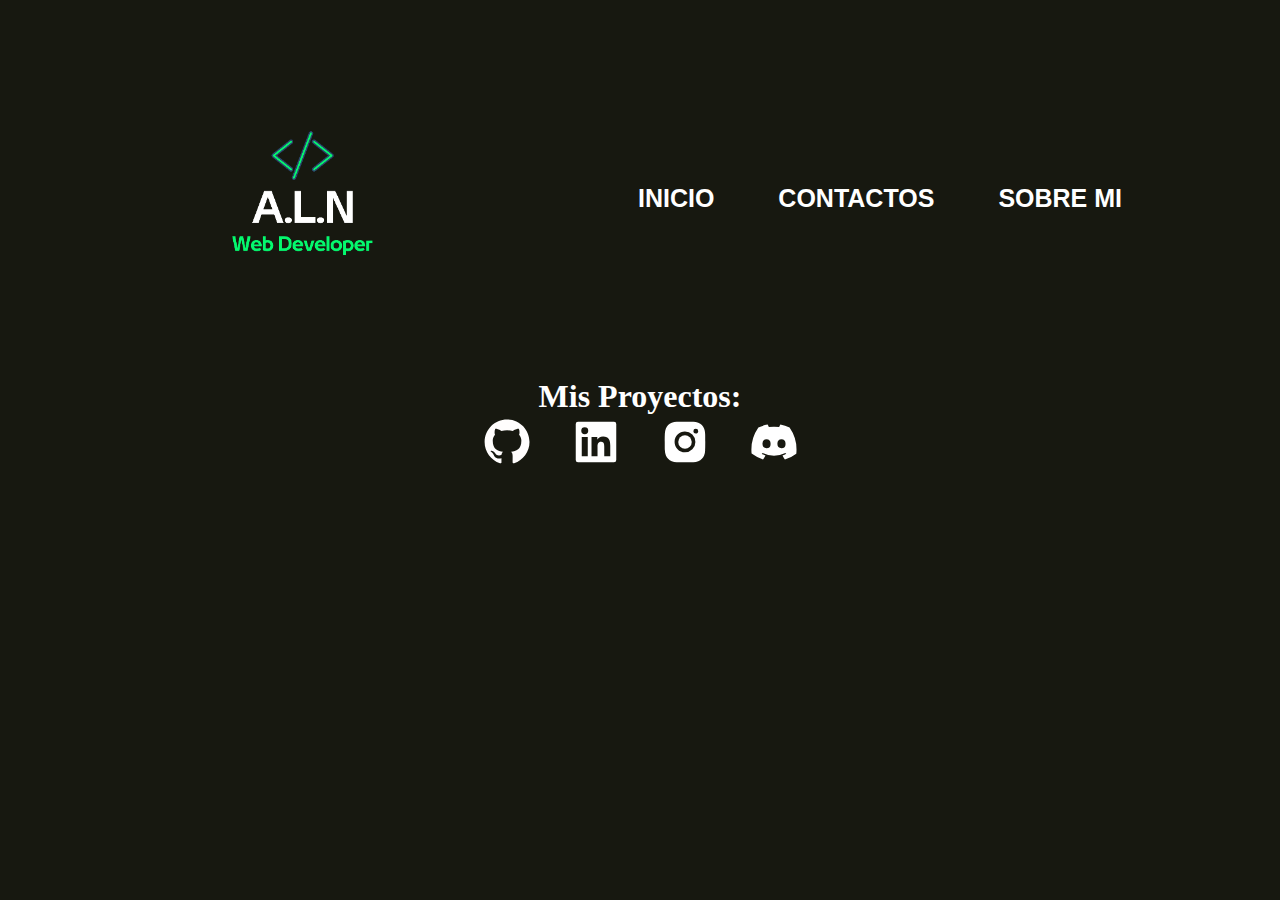
<file: portafolio/Menu desplegable/index.html>
<!DOCTYPE html>
<html lang="en">
<head>
    <meta charset="UTF-8">
    <meta name="viewport" content="width=device-width, initial-scale=1.0">
    <title>Menu desplegable</title>
    <link href="style/style.css" type="text/css" rel="stylesheet">
    <link href="sobre_mi.html" type="text">
    <link rel="website icon" href="img/IMG_3537.png" type="png">
</head>
<body>
    
    <header>
        <nav>
            <a href="index.html"><img src="img/IMG_3537.jpeg" alt="img" class="logo"></a>

            <ul>
                <li><a href="index.html">INICIO</a></li>
                <li><a href="contacto.html">CONTACTOS</a></li>
                <li><a href="sobre_mi.html">SOBRE MI</a></li>
            </ul>
        </nav>
    </header>

    <h1 class="titulo_miproyectos">Mis Proyectos:</h1>
    
    <div class="cartas_proyectos">

    </div>

    <footer class="redes_sociales">
        <div class="redes_contenido"> 
            <a target="_blank" class="github" href="https://github.com/angelLamourt"><svg xmlns="http://www.w3.org/2000/svg" width="54" height="54" viewBox="0 0 24 24" style="fill: rgba(255, 253, 253, 1);transform: msFilter"><path fill-rule="evenodd" clip-rule="evenodd" d="M12.026 2c-5.509 0-9.974 4.465-9.974 9.974 0 4.406 2.857 8.145 6.821 9.465.499.09.679-.217.679-.481 0-.237-.008-.865-.011-1.696-2.775.602-3.361-1.338-3.361-1.338-.452-1.152-1.107-1.459-1.107-1.459-.905-.619.069-.605.069-.605 1.002.07 1.527 1.028 1.527 1.028.89 1.524 2.336 1.084 2.902.829.091-.645.351-1.085.635-1.334-2.214-.251-4.542-1.107-4.542-4.93 0-1.087.389-1.979 1.024-2.675-.101-.253-.446-1.268.099-2.64 0 0 .837-.269 2.742 1.021a9.582 9.582 0 0 1 2.496-.336 9.554 9.554 0 0 1 2.496.336c1.906-1.291 2.742-1.021 2.742-1.021.545 1.372.203 2.387.099 2.64.64.696 1.024 1.587 1.024 2.675 0 3.833-2.33 4.675-4.552 4.922.355.308.675.916.675 1.846 0 1.334-.012 2.41-.012 2.737 0 .267.178.577.687.479C19.146 20.115 22 16.379 22 11.974 22 6.465 17.535 2 12.026 2z"></path></svg></a>
            <a target="_blank" class="linkedin" href="https://www.linkedin.com/in/angel-lamourt-negron-486b78185/"><svg xmlns="http://www.w3.org/2000/svg" width="54" height="54" viewBox="0 0 24 24" style="fill: rgba(255, 255, 255, 1);transform: msFilter"><path d="M20 3H4a1 1 0 0 0-1 1v16a1 1 0 0 0 1 1h16a1 1 0 0 0 1-1V4a1 1 0 0 0-1-1zM8.339 18.337H5.667v-8.59h2.672v8.59zM7.003 8.574a1.548 1.548 0 1 1 0-3.096 1.548 1.548 0 0 1 0 3.096zm11.335 9.763h-2.669V14.16c0-.996-.018-2.277-1.388-2.277-1.39 0-1.601 1.086-1.601 2.207v4.248h-2.667v-8.59h2.56v1.174h.037c.355-.675 1.227-1.387 2.524-1.387 2.704 0 3.203 1.778 3.203 4.092v4.71z"></path></svg></a>
            <a target="_blank" class="instagram" href="https://www.instagram.com/angel.codes11/?next=%2Fp%2FC87Z5XxoZ2s%2F"><svg xmlns="http://www.w3.org/2000/svg" width="54" height="54" viewBox="0 0 24 24" style="fill: rgba(255, 255, 255, 1);transform: msFilter"><path d="M20.947 8.305a6.53 6.53 0 0 0-.419-2.216 4.61 4.61 0 0 0-2.633-2.633 6.606 6.606 0 0 0-2.186-.42c-.962-.043-1.267-.055-3.709-.055s-2.755 0-3.71.055a6.606 6.606 0 0 0-2.185.42 4.607 4.607 0 0 0-2.633 2.633 6.554 6.554 0 0 0-.419 2.185c-.043.963-.056 1.268-.056 3.71s0 2.754.056 3.71c.015.748.156 1.486.419 2.187a4.61 4.61 0 0 0 2.634 2.632 6.584 6.584 0 0 0 2.185.45c.963.043 1.268.056 3.71.056s2.755 0 3.71-.056a6.59 6.59 0 0 0 2.186-.419 4.615 4.615 0 0 0 2.633-2.633c.263-.7.404-1.438.419-2.187.043-.962.056-1.267.056-3.71-.002-2.442-.002-2.752-.058-3.709zm-8.953 8.297c-2.554 0-4.623-2.069-4.623-4.623s2.069-4.623 4.623-4.623a4.623 4.623 0 0 1 0 9.246zm4.807-8.339a1.077 1.077 0 0 1-1.078-1.078 1.077 1.077 0 1 1 2.155 0c0 .596-.482 1.078-1.077 1.078z"></path><circle cx="11.994" cy="11.979" r="3.003"></circle></svg></a>
            <a target="_blank" class="discord" href="https://discord.gg/2PwYd5gf"><svg xmlns="http://www.w3.org/2000/svg" width="54" height="54" viewBox="0 0 24 24" style="fill: rgba(255, 255, 255, 1);transform: msFilter"><path d="M14.82 4.26a10.14 10.14 0 0 0-.53 1.1 14.66 14.66 0 0 0-4.58 0 10.14 10.14 0 0 0-.53-1.1 16 16 0 0 0-4.13 1.3 17.33 17.33 0 0 0-3 11.59 16.6 16.6 0 0 0 5.07 2.59A12.89 12.89 0 0 0 8.23 18a9.65 9.65 0 0 1-1.71-.83 3.39 3.39 0 0 0 .42-.33 11.66 11.66 0 0 0 10.12 0q.21.18.42.33a10.84 10.84 0 0 1-1.71.84 12.41 12.41 0 0 0 1.08 1.78 16.44 16.44 0 0 0 5.06-2.59 17.22 17.22 0 0 0-3-11.59 16.09 16.09 0 0 0-4.09-1.35zM8.68 14.81a1.94 1.94 0 0 1-1.8-2 1.93 1.93 0 0 1 1.8-2 1.93 1.93 0 0 1 1.8 2 1.93 1.93 0 0 1-1.8 2zm6.64 0a1.94 1.94 0 0 1-1.8-2 1.93 1.93 0 0 1 1.8-2 1.92 1.92 0 0 1 1.8 2 1.92 1.92 0 0 1-1.8 2z"></path></svg></a>
        </div>
    </footer>

</body>
</html>
</file>
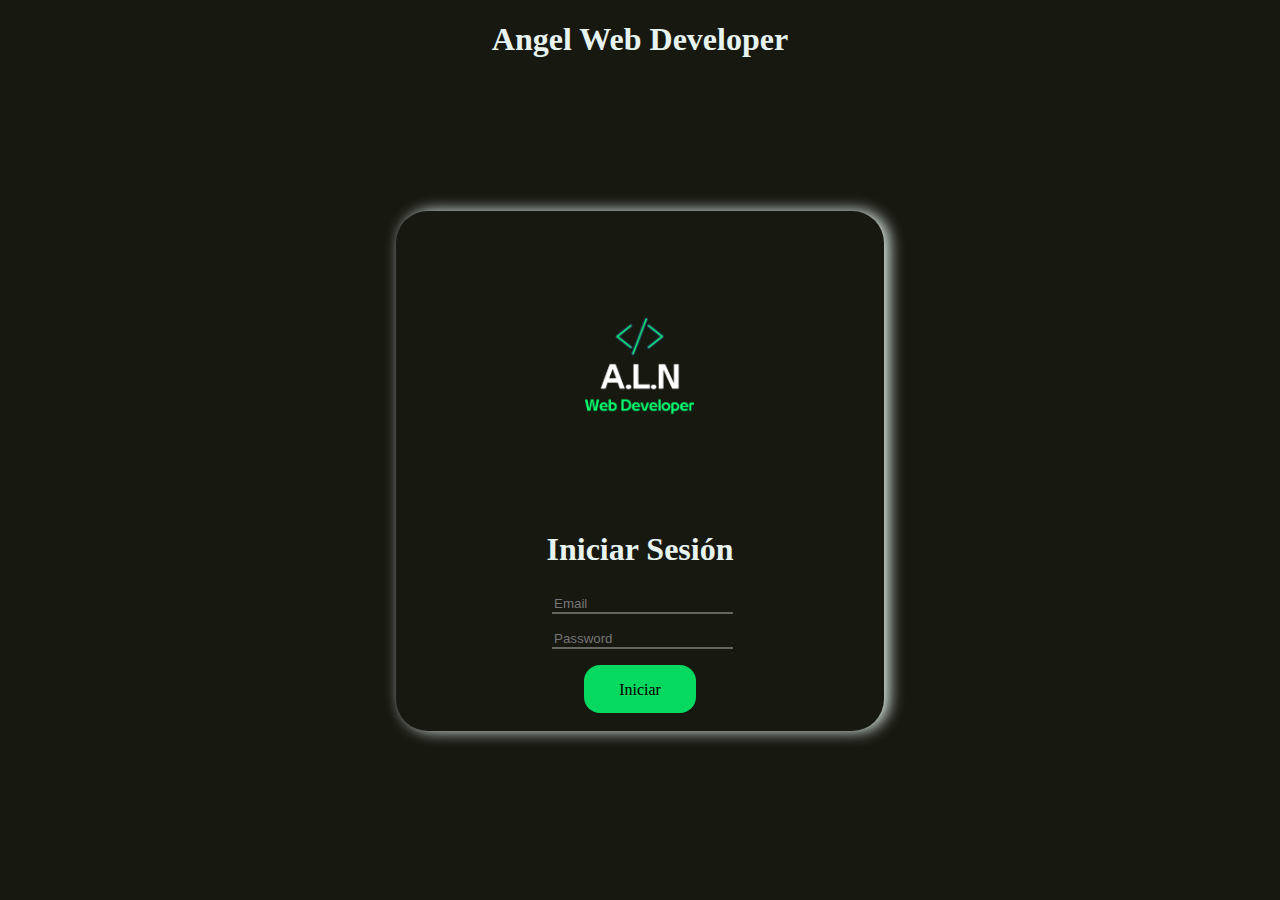
<file: portafolio/practica-login/index.html>
<!DOCTYPE html>
<html lang="en">
<head>
    <meta charset="UTF-8">
    <meta name="viewport" content="width=device-width, initial-scale=1.0">
    <title>Login</title>
<link rel="stylesheet" type="text/css" href="style/style.css">

</head>
<body>
      
    <h1>Angel Web Developer</h1>

    <div class="formulario">
        <div class="formulario_interior">
            <img src="img/IMG_3537.png" alt="img" class="logo">
            <form>
                <h2 class="iniciar_sesion">Iniciar Sesión</h2>
                <input class="formulario_input" type="text" placeholder="Email" >
                <input class="formulario_input" type="password" placeholder="Password" >
                <a href="#" class="formulario_button">Iniciar</a>
            </form>
        </div>
    </div>


</body>
</html>
</file>
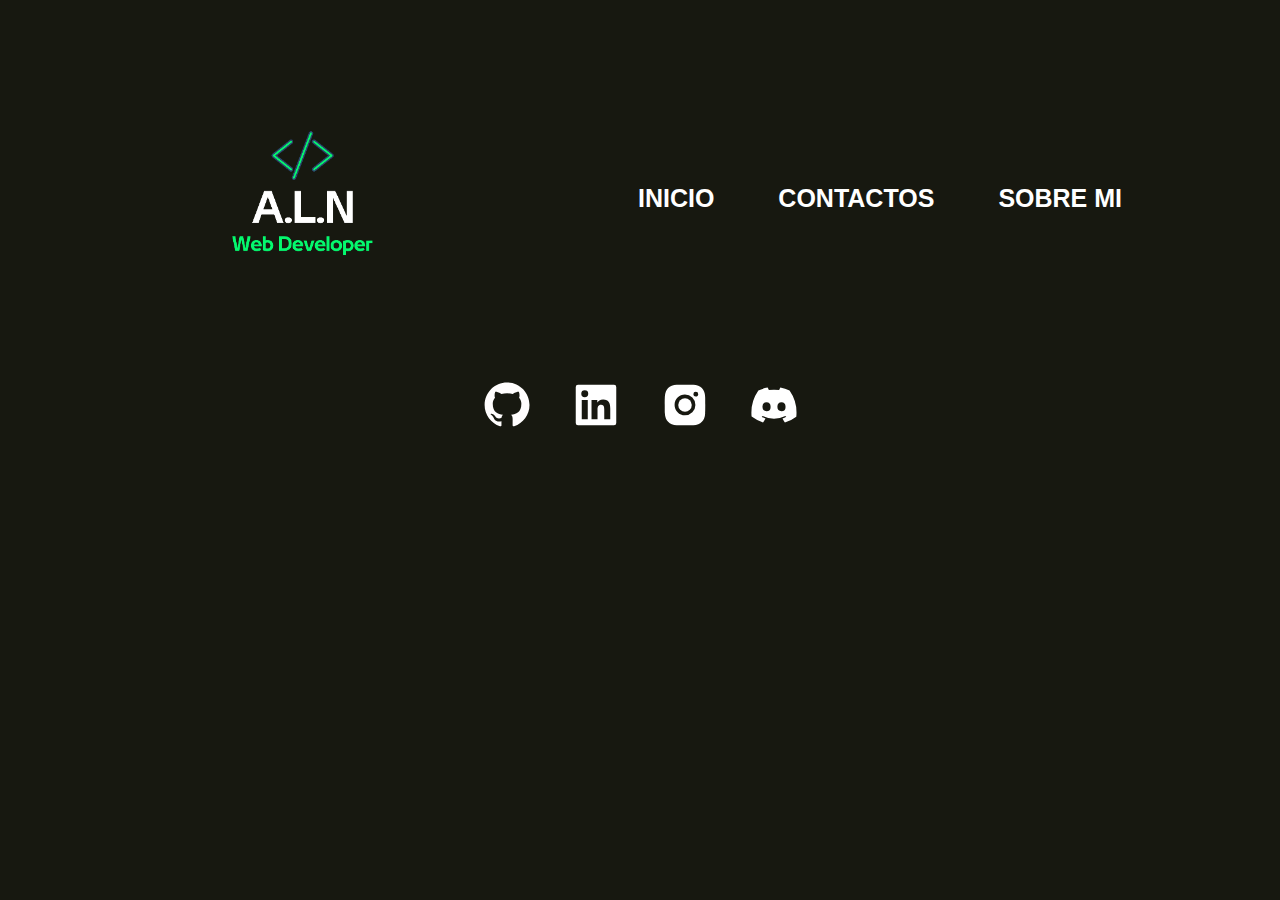
<file: portafolio/Menu desplegable/contacto.html>
<!DOCTYPE html>
<html lang="en">
<head>
    <meta charset="UTF-8">
    <meta name="viewport" content="width=device-width, initial-scale=1.0">
    <title>Menu desplegable</title>
    <link href="style/style.css" type="text/css" rel="stylesheet">
    <link href="sobre_mi.html" type="text">
</head>
<body>
    
    <header>
        <nav>
            <a href="index.html"><img src="img/IMG_3537.jpeg" alt="img" class="logo"></a>

            <ul>
                <li><a href="index.html">INICIO</a></li>
                <li><a href="contacto.html">CONTACTOS</a></li>
                <li><a href="sobre_mi.html">SOBRE MI</a></li>
            </ul>
        </nav>
    </header>

    

    <footer class="redes_sociales">
        <div class="redes_contenido"> 
            <a target="_blank" class="github" href="https://github.com/angelLamourt"><svg xmlns="http://www.w3.org/2000/svg" width="54" height="54" viewBox="0 0 24 24" style="fill: rgba(255, 253, 253, 1);transform: msFilter"><path fill-rule="evenodd" clip-rule="evenodd" d="M12.026 2c-5.509 0-9.974 4.465-9.974 9.974 0 4.406 2.857 8.145 6.821 9.465.499.09.679-.217.679-.481 0-.237-.008-.865-.011-1.696-2.775.602-3.361-1.338-3.361-1.338-.452-1.152-1.107-1.459-1.107-1.459-.905-.619.069-.605.069-.605 1.002.07 1.527 1.028 1.527 1.028.89 1.524 2.336 1.084 2.902.829.091-.645.351-1.085.635-1.334-2.214-.251-4.542-1.107-4.542-4.93 0-1.087.389-1.979 1.024-2.675-.101-.253-.446-1.268.099-2.64 0 0 .837-.269 2.742 1.021a9.582 9.582 0 0 1 2.496-.336 9.554 9.554 0 0 1 2.496.336c1.906-1.291 2.742-1.021 2.742-1.021.545 1.372.203 2.387.099 2.64.64.696 1.024 1.587 1.024 2.675 0 3.833-2.33 4.675-4.552 4.922.355.308.675.916.675 1.846 0 1.334-.012 2.41-.012 2.737 0 .267.178.577.687.479C19.146 20.115 22 16.379 22 11.974 22 6.465 17.535 2 12.026 2z"></path></svg></a>
            <a target="_blank" class="linkedin" href="https://www.linkedin.com/in/angel-lamourt-negron-486b78185/"><svg xmlns="http://www.w3.org/2000/svg" width="54" height="54" viewBox="0 0 24 24" style="fill: rgba(255, 255, 255, 1);transform: msFilter"><path d="M20 3H4a1 1 0 0 0-1 1v16a1 1 0 0 0 1 1h16a1 1 0 0 0 1-1V4a1 1 0 0 0-1-1zM8.339 18.337H5.667v-8.59h2.672v8.59zM7.003 8.574a1.548 1.548 0 1 1 0-3.096 1.548 1.548 0 0 1 0 3.096zm11.335 9.763h-2.669V14.16c0-.996-.018-2.277-1.388-2.277-1.39 0-1.601 1.086-1.601 2.207v4.248h-2.667v-8.59h2.56v1.174h.037c.355-.675 1.227-1.387 2.524-1.387 2.704 0 3.203 1.778 3.203 4.092v4.71z"></path></svg></a>
            <a target="_blank" class="instagram" href="https://www.instagram.com/angel.codes11/?next=%2Fp%2FC87Z5XxoZ2s%2F"><svg xmlns="http://www.w3.org/2000/svg" width="54" height="54" viewBox="0 0 24 24" style="fill: rgba(255, 255, 255, 1);transform: msFilter"><path d="M20.947 8.305a6.53 6.53 0 0 0-.419-2.216 4.61 4.61 0 0 0-2.633-2.633 6.606 6.606 0 0 0-2.186-.42c-.962-.043-1.267-.055-3.709-.055s-2.755 0-3.71.055a6.606 6.606 0 0 0-2.185.42 4.607 4.607 0 0 0-2.633 2.633 6.554 6.554 0 0 0-.419 2.185c-.043.963-.056 1.268-.056 3.71s0 2.754.056 3.71c.015.748.156 1.486.419 2.187a4.61 4.61 0 0 0 2.634 2.632 6.584 6.584 0 0 0 2.185.45c.963.043 1.268.056 3.71.056s2.755 0 3.71-.056a6.59 6.59 0 0 0 2.186-.419 4.615 4.615 0 0 0 2.633-2.633c.263-.7.404-1.438.419-2.187.043-.962.056-1.267.056-3.71-.002-2.442-.002-2.752-.058-3.709zm-8.953 8.297c-2.554 0-4.623-2.069-4.623-4.623s2.069-4.623 4.623-4.623a4.623 4.623 0 0 1 0 9.246zm4.807-8.339a1.077 1.077 0 0 1-1.078-1.078 1.077 1.077 0 1 1 2.155 0c0 .596-.482 1.078-1.077 1.078z"></path><circle cx="11.994" cy="11.979" r="3.003"></circle></svg></a>
            <a target="_blank" class="discord" href="https://discord.gg/2PwYd5gf"><svg xmlns="http://www.w3.org/2000/svg" width="54" height="54" viewBox="0 0 24 24" style="fill: rgba(255, 255, 255, 1);transform: msFilter"><path d="M14.82 4.26a10.14 10.14 0 0 0-.53 1.1 14.66 14.66 0 0 0-4.58 0 10.14 10.14 0 0 0-.53-1.1 16 16 0 0 0-4.13 1.3 17.33 17.33 0 0 0-3 11.59 16.6 16.6 0 0 0 5.07 2.59A12.89 12.89 0 0 0 8.23 18a9.65 9.65 0 0 1-1.71-.83 3.39 3.39 0 0 0 .42-.33 11.66 11.66 0 0 0 10.12 0q.21.18.42.33a10.84 10.84 0 0 1-1.71.84 12.41 12.41 0 0 0 1.08 1.78 16.44 16.44 0 0 0 5.06-2.59 17.22 17.22 0 0 0-3-11.59 16.09 16.09 0 0 0-4.09-1.35zM8.68 14.81a1.94 1.94 0 0 1-1.8-2 1.93 1.93 0 0 1 1.8-2 1.93 1.93 0 0 1 1.8 2 1.93 1.93 0 0 1-1.8 2zm6.64 0a1.94 1.94 0 0 1-1.8-2 1.93 1.93 0 0 1 1.8-2 1.92 1.92 0 0 1 1.8 2 1.92 1.92 0 0 1-1.8 2z"></path></svg></a>
        </div>
    </footer>

</body>
</html>
</file>
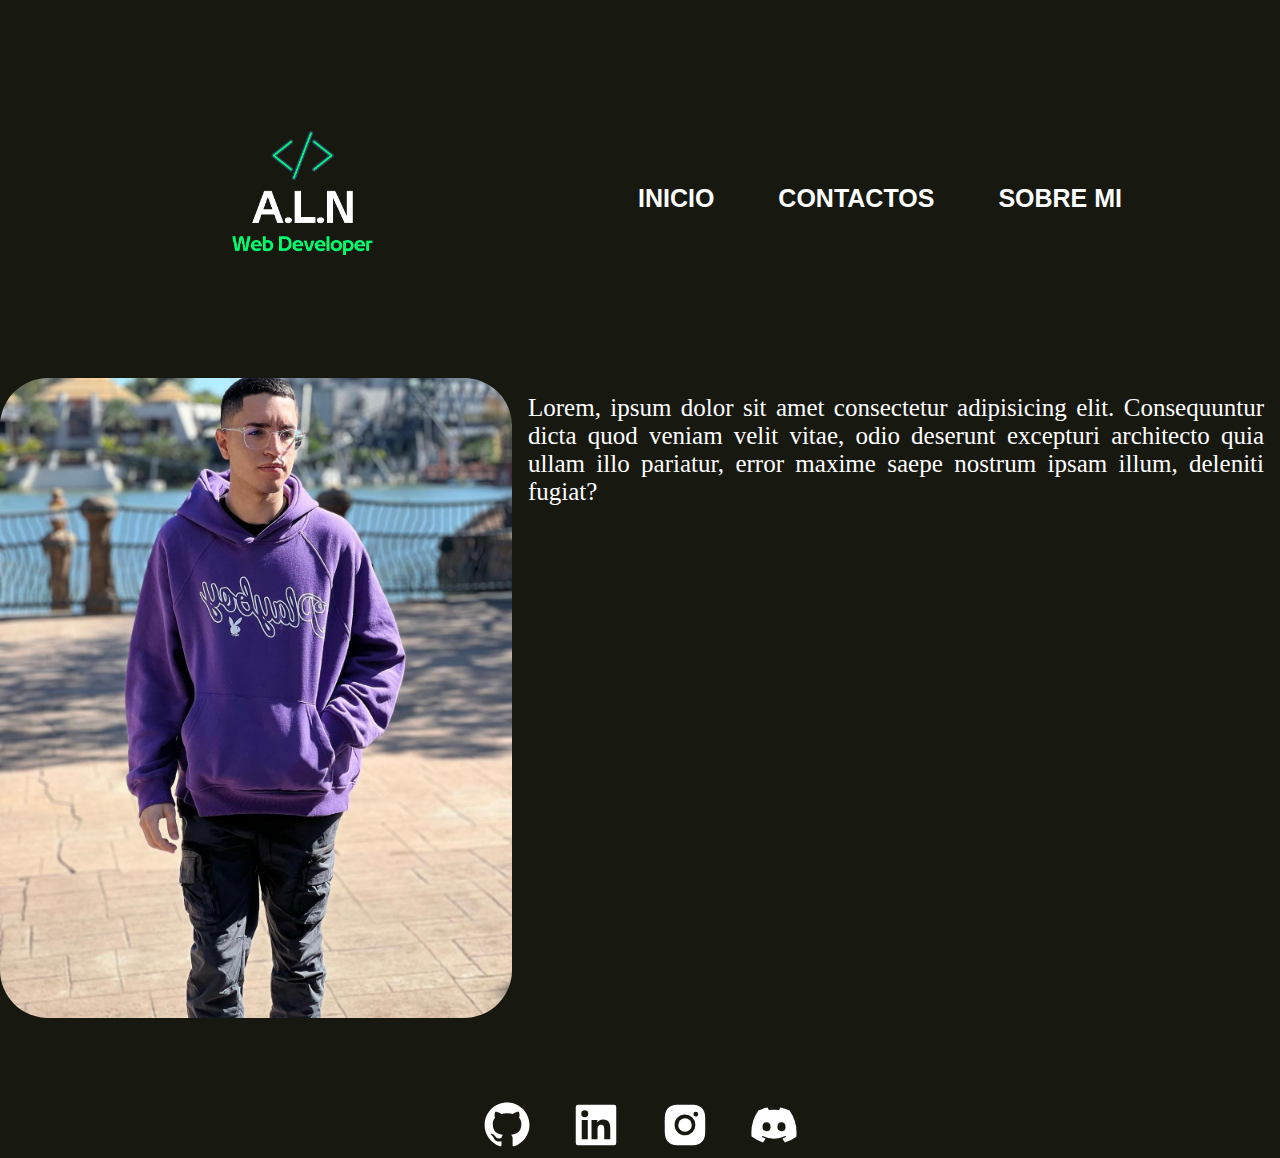
<file: portafolio/Menu desplegable/sobre_mi.html>
<!DOCTYPE html>
<html lang="en">
<head>
    <meta charset="UTF-8">
    <meta name="viewport" content="width=device-width, initial-scale=1.0">
    <title>Menu desplegable</title>
    <link href="style/style.css" type="text/css" rel="stylesheet">
</head>
<body>
    
    <header>
        <nav>
           <a href="index.html"><img src="img/IMG_3537.jpeg" alt="img" class="logo"></a>

            <ul>
                <li><a href="index.html">INICIO</a></li>
                <li><a href="contacto.html">CONTACTOS</a></li>
                <li><a href="sobre_mi.html">SOBRE MI</a></li>
            </ul>
        </nav>
    </header>

    <div class="image-container">
        <img src="img/miFoto.jpg" alt="img" class="miFoto">
        <p class="parafo_foto">
            Lorem, ipsum dolor sit amet consectetur adipisicing elit. 
            Consequuntur dicta quod veniam velit vitae, odio deserunt 
            excepturi architecto quia ullam illo pariatur, error maxime 
            saepe nostrum ipsam illum, deleniti fugiat?
        </p>
    </div>

    <footer class="redes_sociales">
        <div class="redes_contenido"> 
            <a target="_blank" class="github" href="https://github.com/angelLamourt"><svg xmlns="http://www.w3.org/2000/svg" width="54" height="54" viewBox="0 0 24 24" style="fill: rgba(255, 253, 253, 1);transform: msFilter"><path fill-rule="evenodd" clip-rule="evenodd" d="M12.026 2c-5.509 0-9.974 4.465-9.974 9.974 0 4.406 2.857 8.145 6.821 9.465.499.09.679-.217.679-.481 0-.237-.008-.865-.011-1.696-2.775.602-3.361-1.338-3.361-1.338-.452-1.152-1.107-1.459-1.107-1.459-.905-.619.069-.605.069-.605 1.002.07 1.527 1.028 1.527 1.028.89 1.524 2.336 1.084 2.902.829.091-.645.351-1.085.635-1.334-2.214-.251-4.542-1.107-4.542-4.93 0-1.087.389-1.979 1.024-2.675-.101-.253-.446-1.268.099-2.64 0 0 .837-.269 2.742 1.021a9.582 9.582 0 0 1 2.496-.336 9.554 9.554 0 0 1 2.496.336c1.906-1.291 2.742-1.021 2.742-1.021.545 1.372.203 2.387.099 2.64.64.696 1.024 1.587 1.024 2.675 0 3.833-2.33 4.675-4.552 4.922.355.308.675.916.675 1.846 0 1.334-.012 2.41-.012 2.737 0 .267.178.577.687.479C19.146 20.115 22 16.379 22 11.974 22 6.465 17.535 2 12.026 2z"></path></svg></a>
            <a target="_blank" class="linkedin" href="https://www.linkedin.com/in/angel-lamourt-negron-486b78185/"><svg xmlns="http://www.w3.org/2000/svg" width="54" height="54" viewBox="0 0 24 24" style="fill: rgba(255, 255, 255, 1);transform: msFilter"><path d="M20 3H4a1 1 0 0 0-1 1v16a1 1 0 0 0 1 1h16a1 1 0 0 0 1-1V4a1 1 0 0 0-1-1zM8.339 18.337H5.667v-8.59h2.672v8.59zM7.003 8.574a1.548 1.548 0 1 1 0-3.096 1.548 1.548 0 0 1 0 3.096zm11.335 9.763h-2.669V14.16c0-.996-.018-2.277-1.388-2.277-1.39 0-1.601 1.086-1.601 2.207v4.248h-2.667v-8.59h2.56v1.174h.037c.355-.675 1.227-1.387 2.524-1.387 2.704 0 3.203 1.778 3.203 4.092v4.71z"></path></svg></a>
            <a target="_blank" class="instagram" href="https://www.instagram.com/angel.codes11/?next=%2Fp%2FC87Z5XxoZ2s%2F"><svg xmlns="http://www.w3.org/2000/svg" width="54" height="54" viewBox="0 0 24 24" style="fill: rgba(255, 255, 255, 1);transform: msFilter"><path d="M20.947 8.305a6.53 6.53 0 0 0-.419-2.216 4.61 4.61 0 0 0-2.633-2.633 6.606 6.606 0 0 0-2.186-.42c-.962-.043-1.267-.055-3.709-.055s-2.755 0-3.71.055a6.606 6.606 0 0 0-2.185.42 4.607 4.607 0 0 0-2.633 2.633 6.554 6.554 0 0 0-.419 2.185c-.043.963-.056 1.268-.056 3.71s0 2.754.056 3.71c.015.748.156 1.486.419 2.187a4.61 4.61 0 0 0 2.634 2.632 6.584 6.584 0 0 0 2.185.45c.963.043 1.268.056 3.71.056s2.755 0 3.71-.056a6.59 6.59 0 0 0 2.186-.419 4.615 4.615 0 0 0 2.633-2.633c.263-.7.404-1.438.419-2.187.043-.962.056-1.267.056-3.71-.002-2.442-.002-2.752-.058-3.709zm-8.953 8.297c-2.554 0-4.623-2.069-4.623-4.623s2.069-4.623 4.623-4.623a4.623 4.623 0 0 1 0 9.246zm4.807-8.339a1.077 1.077 0 0 1-1.078-1.078 1.077 1.077 0 1 1 2.155 0c0 .596-.482 1.078-1.077 1.078z"></path><circle cx="11.994" cy="11.979" r="3.003"></circle></svg></a>
            <a target="_blank" class="discord" href="https://discord.gg/2PwYd5gf"><svg xmlns="http://www.w3.org/2000/svg" width="54" height="54" viewBox="0 0 24 24" style="fill: rgba(255, 255, 255, 1);transform: msFilter"><path d="M14.82 4.26a10.14 10.14 0 0 0-.53 1.1 14.66 14.66 0 0 0-4.58 0 10.14 10.14 0 0 0-.53-1.1 16 16 0 0 0-4.13 1.3 17.33 17.33 0 0 0-3 11.59 16.6 16.6 0 0 0 5.07 2.59A12.89 12.89 0 0 0 8.23 18a9.65 9.65 0 0 1-1.71-.83 3.39 3.39 0 0 0 .42-.33 11.66 11.66 0 0 0 10.12 0q.21.18.42.33a10.84 10.84 0 0 1-1.71.84 12.41 12.41 0 0 0 1.08 1.78 16.44 16.44 0 0 0 5.06-2.59 17.22 17.22 0 0 0-3-11.59 16.09 16.09 0 0 0-4.09-1.35zM8.68 14.81a1.94 1.94 0 0 1-1.8-2 1.93 1.93 0 0 1 1.8-2 1.93 1.93 0 0 1 1.8 2 1.93 1.93 0 0 1-1.8 2zm6.64 0a1.94 1.94 0 0 1-1.8-2 1.93 1.93 0 0 1 1.8-2 1.92 1.92 0 0 1 1.8 2 1.92 1.92 0 0 1-1.8 2z"></path></svg></a>
        </div>
    </footer>

</body>
</html>
</file>
<file: portafolio/Menu desplegable/style/style.css>
*{
    margin: 0;
    padding: 0;
}

body{
    background-color: #171810;
    width: 100%;
    height: 100vh;
}

.logo{
    width: 350px;
    height: auto;
}

/*menu lateral*/
nav{
    display: flex;
    justify-content: space-between;
    align-items: center;
    padding-top: 20px;
    padding-left: 10%;
    padding-right: 10%;
    font-weight: bold;
}

ul li{
    display: inline-block;
    padding: 0px 30px;
}

a{
    text-decoration: none;
    color: white;
    font-family:'Segoe UI', Tahoma, Geneva, Verdana, sans-serif;
    font-size: 25px;
}

ul li:hover{
    background-color: #06D960;
    border-radius: 3rem;
}

/*todo el body*/

.image-container{
    display: flex;
    text-align: center;
    height: 80vh;
}

.miFoto{
    border-radius: 3rem;
    width: 40rem;
    height: 40rem;
}

.parafo_foto{
    text-align: justify;
    color: white;
    margin: 1rem 1rem 1rem 1rem;
    font-size: 25px;
}

/*footer*/
.redes_sociales{
    display: flex;
    justify-content: center;
    align-items: center;
}

.redes_contenido{
    display: flex;
    flex-direction: row;
    gap: 35px;
}

.redes_contenido :hover{
    background-color: #06D960;
    border-radius: 3rem;
}

/*h1 mis proyectos*/

.titulo_miproyectos{
    text-align: center;
    color: white;
}
</file>
<file: portafolio/practica-login/style/style.css>
.formulario{
    background-color: #171810;
    margin: auto;
    margin-top: 8rem;
    width: 28rem;
    height: 30rem;
    padding: 20px;
    border-radius: 2rem; 
    box-shadow: 5px 0 15px #e7f3ef; 
}

.logo{
    width: 17rem;
    height: auto;
    display: flex;
    justify-content: center;
    margin: auto;
}

body{
    background-color: #171810;    
}

h1{
    text-align: center;
    color: #e7f3ef;
    padding-bottom: 25px;
}



input{
    display: flex;
    justify-content: center;
    outline: 0;
    border: 0;
    margin: 1rem 8.5rem 1rem 8.5rem;   
    border-bottom: 2px solid #9999;
    background: transparent;
    color: #e7f3ef;
}

.formulario_button{
    display: flex;
    justify-content: center;
    margin: auto;
    width: 7rem;
    height: 2rem;
    padding-top: 1rem;
    text-decoration: none;
    background-color: #06D960;
    color: #000;
    border-radius: 1rem;
}

.iniciar_sesion{
text-align: center;
color: #e7f3ef;
font-size: 2rem;
}
</file>
